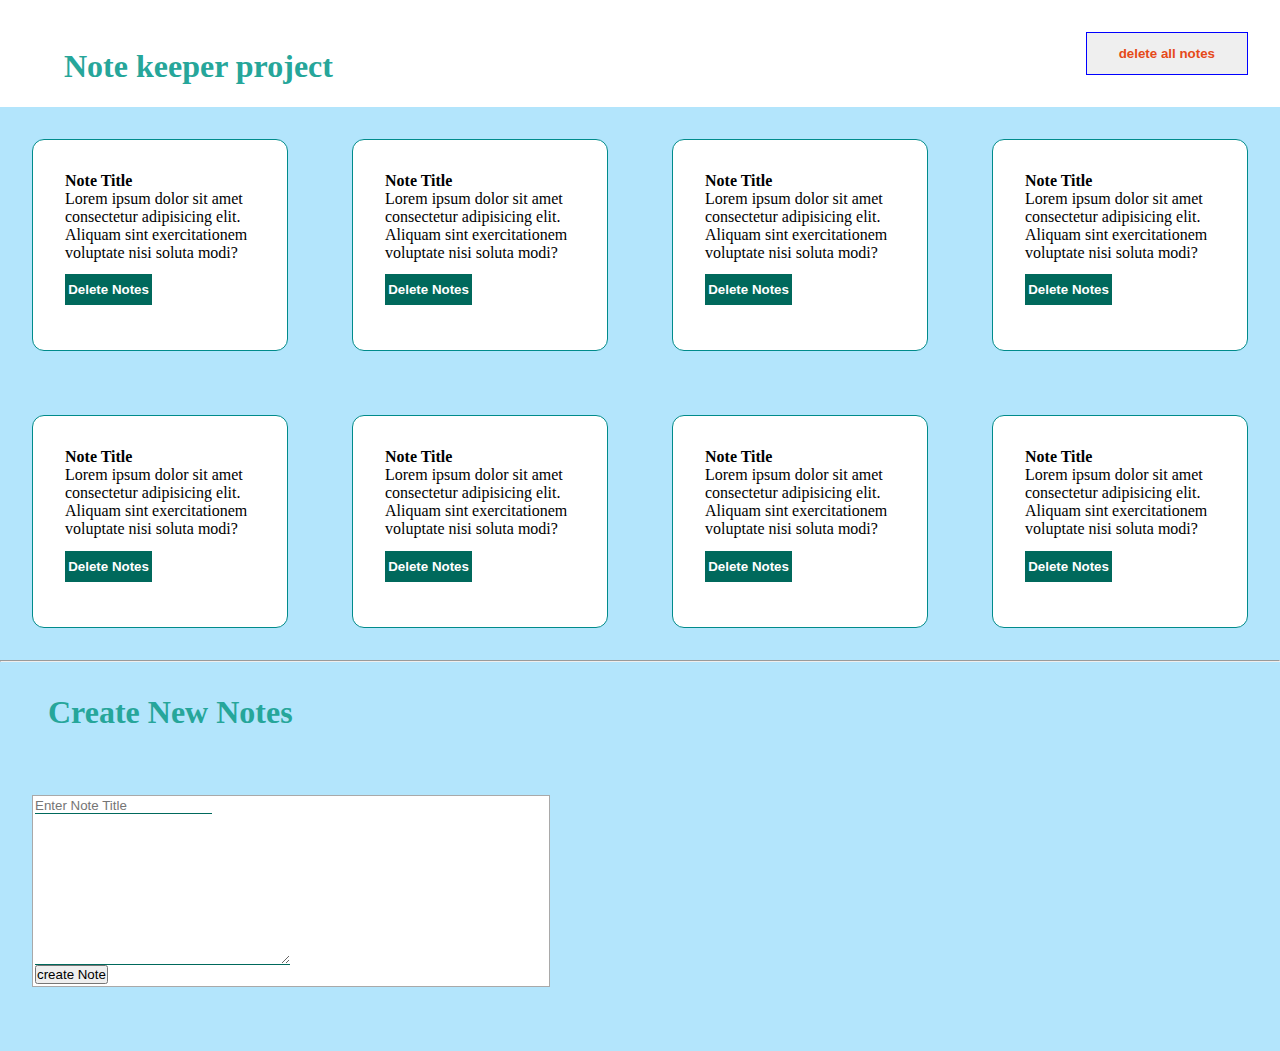
<file: index.html>
<!DOCTYPE html>
<html lang="en">
  <head>
    <meta charset="UTF-8" />
    <link rel="icon" type="image/svg+xml" href="/vite.svg" />
    <meta name="viewport" content="width=device-width, initial-scale=1.0" />
    <title>Vite App</title>
    <link rel="stylesheet" href="./style.css">
  </head>
  <body>
    <header>
      <h1>Note keeper project</h1>
      <button id="deleteAllNotes">delete all notes</button>
  </header>
  
  <section class="notesList">
      
      <div class="notes">
          <h4>Note Title</h4>
         <p> Lorem ipsum dolor sit amet consectetur adipisicing elit. Aliquam sint exercitationem voluptate nisi soluta modi?</p>
         <button id="delete">Delete Notes</button>
  </div>
  <div class="notes">
      <h4>Note Title</h4>
     <p> Lorem ipsum dolor sit amet consectetur adipisicing elit. Aliquam sint exercitationem voluptate nisi soluta modi?</p>
     <button id="delete">Delete Notes</button>

  </div><div class="notes">
      <h4>Note Title</h4>
     <p> Lorem ipsum dolor sit amet consectetur adipisicing elit. Aliquam sint exercitationem voluptate nisi soluta modi?</p>
     <button id="delete">Delete Notes</button>

  </div><div class="notes">
      <h4>Note Title</h4>
     <p> Lorem ipsum dolor sit amet consectetur adipisicing elit. Aliquam sint exercitationem voluptate nisi soluta modi?</p>
     <button id="delete">Delete Notes</button>
  </div>
  <div class="notes">
      <h4>Note Title</h4>
     <p> Lorem ipsum dolor sit amet consectetur adipisicing elit. Aliquam sint exercitationem voluptate nisi soluta modi?</p>
     <button>Delete Notes</button>
  </div>
  <div class="notes">
      <h4>Note Title</h4>
     <p> Lorem ipsum dolor sit amet consectetur adipisicing elit. Aliquam sint exercitationem voluptate nisi soluta modi?</p>
     <button>Delete Notes</button>
  </div>
  <div class="notes">
      <h4>Note Title</h4>
     <p> Lorem ipsum dolor sit amet consectetur adipisicing elit. Aliquam sint exercitationem voluptate nisi soluta modi?</p>
     <button>Delete Notes</button>
  </div> 
  <div class="notes">
    <h4>Note Title</h4>
   <p> Lorem ipsum dolor sit amet consectetur adipisicing elit. Aliquam sint exercitationem voluptate nisi soluta modi?</p>
   <button>Delete Notes</button>
</div> 
  </section>
  
  
  <hr>
  
  <section>
      <h1> Create  New Notes</h1>
      <div class="createNotes">
  
          <input type="text" id="createNotesTitle" placeholder="Enter Note Title">
          <textarea id="createNotesContent" name="" id=""  cols="30" rows="10"></textarea>
          <button  id="creatNotesButton"> create Note</button>
          </div>
  </section> 
    <script type="module" src="./main.js"></script>
  </body>
</html>
</file>
<file: style.css>
@import url('https://fonts.googleapis.com/css2?family=Open+Sans&family=Poppins:ital,wght@0,300;0,400;1,400&family=Roboto+Condensed:ital,wght@1,300&family=Roboto:wght@100;400;500;700&display=swap');
*{
    margin: 0;
    padding: 0;
    border-style: 0;
}


body{
    background-color: #B3E5FC;
}
header{
    background: white;
    display: flex;
    justify-content: space-between;
    padding: 1rem;
}

h1{
color: #00897B;
}


#deleteAllNotes{
    color:#E64A19;
    border: none;
    padding: 0.8rem 2rem;
    font-weight: bold;
    margin: 1rem 1rem;
    cursor: pointer;
    border: 1px solid   blue   ;
}

 .notesList{ 
    display: grid;
    grid-template-columns: repeat(4 ,2fr);
    
} 
.notes{
    background-color: white;
    border: 1px solid darkcyan;
    border-radius: 12px;
    margin: 2rem;
    padding: 2rem;

}

.notes button{
    background: #00695c;
    color: white;
    font-weight: bold;
   padding: 0.5rem 0.2rem;
   cursor: pointer;
 border: none;
 margin: 0.8rem 0;
}

.createNotes{
    background: white;
    border:1px solid darkgray;
    padding: 2px;
    width: 40vw;
    margin: 4rem 2rem ;

}

 input,textarea{
    display: block;
    outline: none;
    border: none;
    border-bottom: 1px solid #00695c;
 }

 #createNoteButton{
    background: #E64A19;
    color: white;
    font-weight: bold;
   padding: 0.5rem 0.2rem;
   cursor: pointer;
 border: none;
 margin: 0.8rem 0;
 }
h1{
    color: #26A69A;
    margin-top: 2rem;
    margin-left: 3rem;
}
</file>
